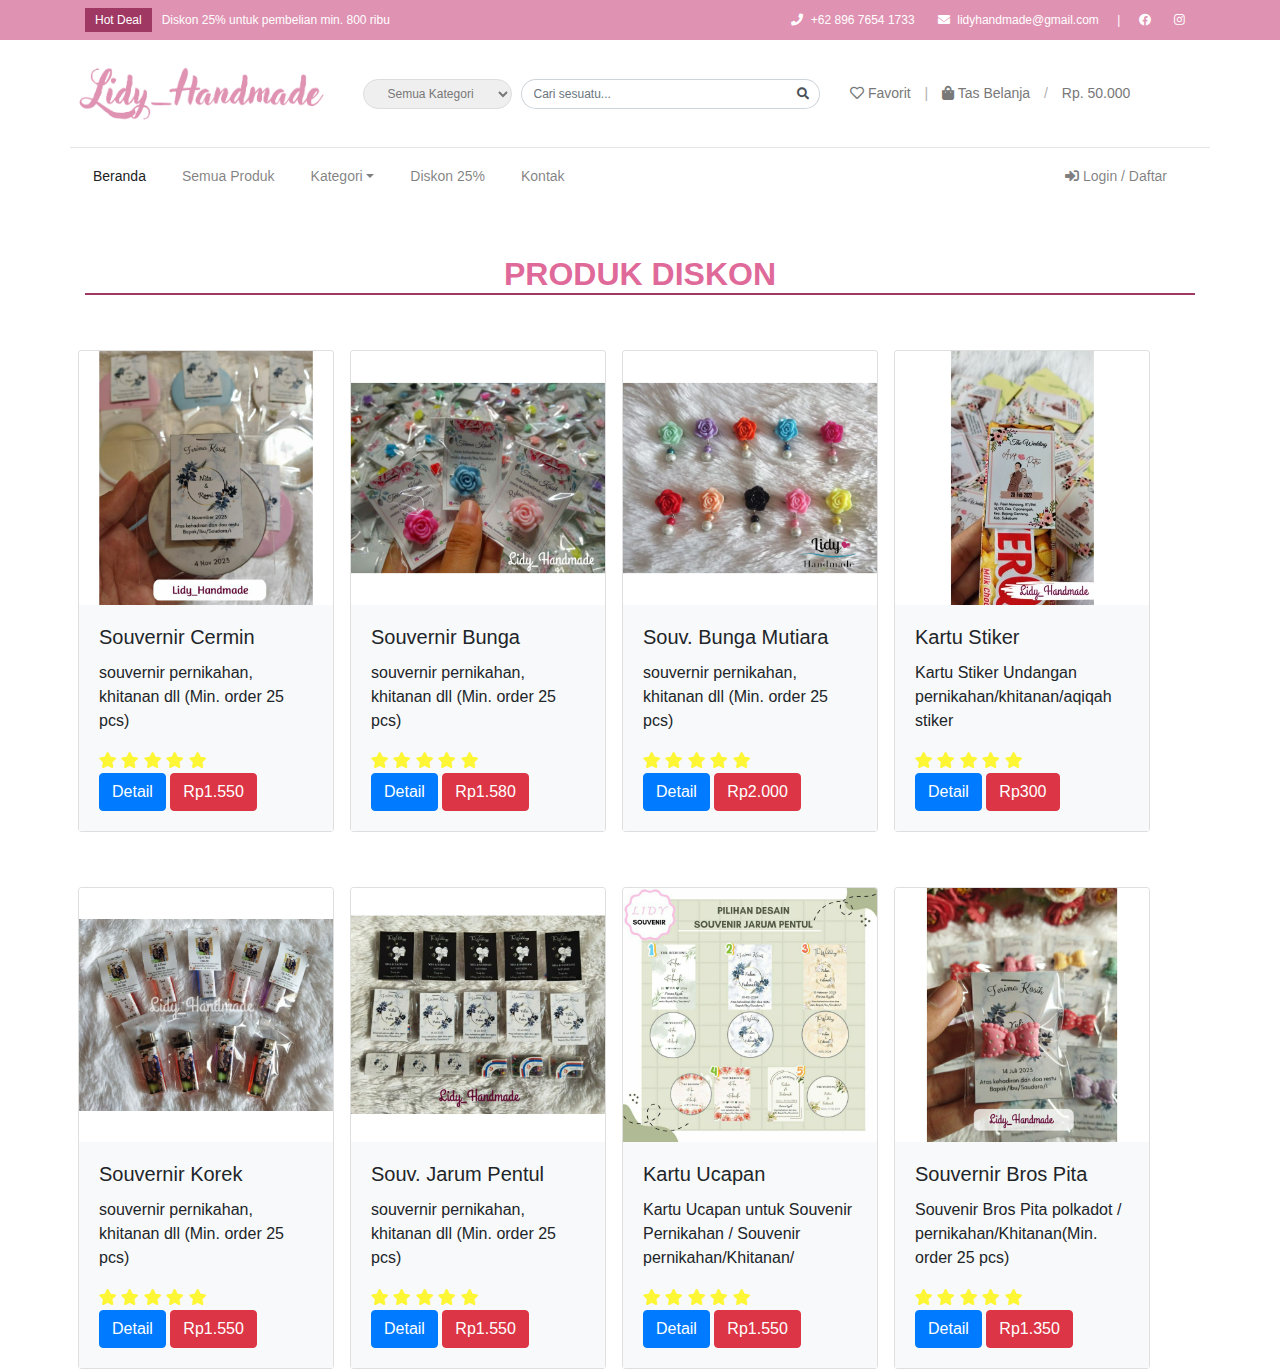
<file: docs/diskon.html>
<!DOCTYPE html>
<html lang="en">
  <head>
    <meta charset="UTF-8" />
    <meta name="viewport" content="width=device-width, initial-scale=1.0" />
    <title>lidy_handmade</title>
    <!-- bootstrap -->
    <link rel="stylesheet" href="assets/css/bootstrap.min.css" />
    <!-- font awesome / iconset-->
    <link rel="stylesheet" href="assets/fontawesome/css/all.min.css" />
    <!-- owl carousel -->
    <link rel="stylesheet" href="assets/css/owl.carousel.min.css" />
    <link rel="stylesheet" href="assets/css/owl.theme.default.min.css" />
    <!--custom CSS-->
    <link rel="stylesheet" href="assets/css/main.css" />
  </head>
  <body>
    <div id="topbar">
      <div class="container">
        <div class="clearfix">
          <div class="float-left">
            <a href="" class="topbar__hot-deal"
              ><span>Hot Deal</span>Diskon 25% untuk pembelian min. 800 ribu</a
            >
          </div>
          <div class="float-right">
            <ul class="list-unstyled topbar__social-link">
              <li>
                <a href="#"
                  ><i class="fas fa-phone mr-1"></i> +62 896 7654 1733</a
                >
              </li>
              <li>
                <a href="#"
                  ><i class="fas fa-envelope mr-1"></i>
                  lidyhandmade@gmail.com</a
                >
              </li>
              <li class="list-separator">|</li>
              <li>
                <a href="#"><i class="fab fa-facebook"></i></a>
                <a href="#"><i class="fab fa-instagram"></i></a>
              </li>
            </ul>
          </div>
        </div>
      </div>
    </div>

    <div id="header">
      <div class="container">
        <div class="row">
          <div class="col-md-3">
            <div id="brand">
              <a href="#"
                ><img class="img-fluid" src="assets/img/logo-lidy.png" alt=""
              /></a>
            </div>
          </div>
          <div class="col-md-5">
            <form method="GET" class="header__form">
              <div class="input-group flex-nowrap header__search-box">
                <div class="input-group-prepend">
                  <select class="header__category">
                    <option value="">Semua Kategori</option>
                    <option value="">Kategori A</option>
                    <option value="">Kategori B</option>
                  </select>
                </div>
                <input
                  type="text"
                  name="s"
                  class="form-control header_search-input"
                  placeholder="Cari sesuatu..."
                  aria-label="search"
                  aria-describedby="addon-wrapping"
                />
                <div class="input-group-append">
                  <span class="input-group-text header__search-btn"
                    ><i class="fas fa-search"></i>
                  </span>
                </div>
              </div>
            </form>
          </div>
          <div class="col-md-4">
            <ul class="list-unstyled header__menu">
              <li>
                <a href="" title="Favorit Saya"
                  ><i class="far fa-heart"></i> Favorit</a
                >
              </li>
              <li class="list-separator">|</li>
              <li>
                <a href="" title="Tas Belanja Saya"
                  ><i class="fas fa-shopping-bag"></i> Tas Belanja</a
                >
              </li>
              <li class="list-separator">/</li>
              <li class="header__cart-price">Rp. 50.000</li>
            </ul>
          </div>
        </div>
      </div>
    </div>

    <div id="navigation">
      <nav class="navbar navbar-expand-lg navbar-light bg-transparent">
        <div class="container">
          <button
            class="navbar-toggler"
            data-target="#mainMenu"
            data-toggle="collapse"
            aria-controls="my-nav"
            aria-expanded="false"
            aria-label="Toggle navigation"
          >
            <span class="fa fa-bars"></span> MENU
          </button>
          <div id="mainMenu" class="collapse navbar-collapse">
            <ul class="navbar-nav mr-auto">
              <li class="nav-item active">
                <a class="nav-link" href="index.html"
                  >Beranda<span class="sr-only">(current)</span></a
                >
              </li>
              <li class="nav-item">
                <a class="nav-link" href="#produk">Semua Produk</a>
              </li>
              <li class="nav-item dropdown">
                <a
                  class="nav-link dropdown-toggle"
                  data-toggle="dropdown"
                  href="#"
                  >Kategori</a
                >
                <div class="dropdown-menu">
                  <a class="dropdown-item" href="#Kategori"
                    >Souvenir & Party Supplies</a
                  >
                  <a class="dropdown-item" href="#">Aksesoris Fashion</a>
                  <a class="dropdown-item" href="#">Perlengkapan Rumah</a>
                  <a class="dropdown-item" href="#">Hobi & Koleksi</a>
                  <a class="dropdown-item" href="#">Buku & Alat Tulis</a>
                  <a class="dropdown-item" href="#">Fashion Bayi & Anak</a>
                </div>
              </li>
              <li class="nav-item">
                <a class="nav-link" href="diskon.html">Diskon 25%</a>
              </li>
              <li class="nav-item">
                <a class="nav-link" href="kontak.html">Kontak</a>
              </li>
            </ul>

            <ul class="navbar-nav ml-auto">
              <li class="nav-item">
                <a class="nav-link" href="login.html"
                  ><i class="fas fa-sign-in-alt mr-1"></i>Login / Daftar</a
                >
              </li>
            </ul>
          </div>
        </div>
      </nav>
    </div>

    <section id="produk">
      <div class="container">
        <h2 class="text-center">PRODUK DISKON</h2>
        <div class="row" style="margin-top: 30px">
          <div class="card mr-2 ml-2" style="width: 16rem">
            <img
              class="card-img-top"
              src="assets/img/kaca.jpeg"
              alt="Card image cap"
            />
            <div class="card-body bg-light">
              <h5 class="card-title">Souvernir Cermin</h5>
              <p class="card-text">
                souvernir pernikahan, khitanan dll (Min. order 25 pcs)
              </p>
              <i class="fas fa-star" style="color: #fdf635"></i>
              <i class="fas fa-star" style="color: #fdf635"></i>
              <i class="fas fa-star" style="color: #fdf635"></i>
              <i class="fas fa-star" style="color: #fdf635"></i>
              <i class="fas fa-star" style="color: #fdf635"></i><br />
              <a href="#" class="btn btn-primary" data-target="#produk1"
                >Detail</a
              >
              <a href="#" class="btn btn-danger">Rp1.550</a>
            </div>
          </div>
          <div class="card mr-2 ml-2" style="width: 16rem">
            <img
              class="card-img-top"
              src="assets/img/bungaa.jpeg"
              alt="Card image cap"
            />
            <div class="card-body bg-light">
              <h5 class="card-title">Souvernir Bunga</h5>
              <p class="card-text">
                souvernir pernikahan, khitanan dll (Min. order 25 pcs)
              </p>
              <i class="fas fa-star" style="color: #fdf635"></i>
              <i class="fas fa-star" style="color: #fdf635"></i>
              <i class="fas fa-star" style="color: #fdf635"></i>
              <i class="fas fa-star" style="color: #fdf635"></i>
              <i class="fas fa-star" style="color: #fdf635"></i><br />
              <a href="#" class="btn btn-primary" data-target="#produk1"
                >Detail</a
              >
              <a href="#" class="btn btn-danger">Rp1.580</a>
            </div>
          </div>
          <div class="card mr-2 ml-2" style="width: 16rem">
            <img
              class="card-img-top"
              src="assets/img/bunga.jpeg"
              alt="Card image cap"
            />
            <div class="card-body bg-light">
              <h5 class="card-title">Souv. Bunga Mutiara</h5>
              <p class="card-text">
                souvernir pernikahan, khitanan dll (Min. order 25 pcs)
              </p>
              <i class="fas fa-star" style="color: #fdf635"></i>
              <i class="fas fa-star" style="color: #fdf635"></i>
              <i class="fas fa-star" style="color: #fdf635"></i>
              <i class="fas fa-star" style="color: #fdf635"></i>
              <i class="fas fa-star" style="color: #fdf635"></i><br />
              <a href="#" class="btn btn-primary" data-target="#produk1"
                >Detail</a
              >
              <a href="#" class="btn btn-danger">Rp2.000</a>
            </div>
          </div>
          <div class="card mr-2 ml-2" style="width: 16rem">
            <img
              class="card-img-top"
              src="assets/img/coklat.jpeg"
              alt="Card image cap"
            />
            <div class="card-body bg-light">
              <h5 class="card-title">Kartu Stiker</h5>
              <p class="card-text">
                Kartu Stiker Undangan pernikahan/khitanan/aqiqah stiker
              </p>
              <i class="fas fa-star" style="color: #fdf635"></i>
              <i class="fas fa-star" style="color: #fdf635"></i>
              <i class="fas fa-star" style="color: #fdf635"></i>
              <i class="fas fa-star" style="color: #fdf635"></i>
              <i class="fas fa-star" style="color: #fdf635"></i><br />
              <a href="#" class="btn btn-primary" data-target="#produk1"
                >Detail</a
              >
              <a href="#" class="btn btn-danger">Rp300</a>
            </div>
          </div>
        </div>

        <div class="row" style="margin-top: 30px">
          <div class="card mr-2 ml-2" style="width: 16rem">
            <img
              class="card-img-top"
              src="assets/img/korek1.jpeg"
              alt="Card image cap"
            />
            <div class="card-body bg-light">
              <h5 class="card-title">Souvernir Korek</h5>
              <p class="card-text">
                souvernir pernikahan, khitanan dll (Min. order 25 pcs)
              </p>
              <i class="fas fa-star" style="color: #fdf635"></i>
              <i class="fas fa-star" style="color: #fdf635"></i>
              <i class="fas fa-star" style="color: #fdf635"></i>
              <i class="fas fa-star" style="color: #fdf635"></i>
              <i class="fas fa-star" style="color: #fdf635"></i><br />
              <a href="#" class="btn btn-primary" data-target="#produk1"
                >Detail</a
              >
              <a href="#" class="btn btn-danger">Rp1.550</a>
            </div>
          </div>
          <div class="card mr-2 ml-2" style="width: 16rem">
            <img
              class="card-img-top"
              src="assets/img/korek2.jpeg"
              alt="Card image cap"
            />
            <div class="card-body bg-light">
              <h5 class="card-title">Souv. Jarum Pentul</h5>
              <p class="card-text">
                souvernir pernikahan, khitanan dll (Min. order 25 pcs)
              </p>
              <i class="fas fa-star" style="color: #fdf635"></i>
              <i class="fas fa-star" style="color: #fdf635"></i>
              <i class="fas fa-star" style="color: #fdf635"></i>
              <i class="fas fa-star" style="color: #fdf635"></i>
              <i class="fas fa-star" style="color: #fdf635"></i><br />
              <a href="#" class="btn btn-primary" data-target="#produk1"
                >Detail</a
              >
              <a href="#" class="btn btn-danger">Rp1.550</a>
            </div>
          </div>
          <div class="card mr-2 ml-2" style="width: 16rem">
            <img
              class="card-img-top"
              src="assets/img/ftokca.jpeg"
              alt="Card image cap"
            />
            <div class="card-body bg-light">
              <h5 class="card-title">Kartu Ucapan</h5>
              <p class="card-text">
                Kartu Ucapan untuk Souvenir Pernikahan / Souvenir
                pernikahan/Khitanan/
              </p>
              <i class="fas fa-star" style="color: #fdf635"></i>
              <i class="fas fa-star" style="color: #fdf635"></i>
              <i class="fas fa-star" style="color: #fdf635"></i>
              <i class="fas fa-star" style="color: #fdf635"></i>
              <i class="fas fa-star" style="color: #fdf635"></i><br />
              <a href="#" class="btn btn-primary" data-target="#produk1"
                >Detail</a
              >
              <a href="#" class="btn btn-danger">Rp1.550</a>
            </div>
          </div>
          <div class="card mr-2 ml-2" style="width: 16rem">
            <img
              class="card-img-top"
              src="assets/img/pita.jpeg"
              alt="Card image cap"
            />
            <div class="card-body bg-light">
              <h5 class="card-title">Souvernir Bros Pita</h5>
              <p class="card-text">
                Souvenir Bros Pita polkadot / pernikahan/Khitanan(Min. order 25
                pcs)
              </p>
              <i class="fas fa-star" style="color: #fdf635"></i>
              <i class="fas fa-star" style="color: #fdf635"></i>
              <i class="fas fa-star" style="color: #fdf635"></i>
              <i class="fas fa-star" style="color: #fdf635"></i>
              <i class="fas fa-star" style="color: #fdf635"></i><br />
              <a href="#" class="btn btn-primary" data-target="#produk1"
                >Detail</a
              >
              <a href="#" class="btn btn-danger">Rp1.350</a>
            </div>
          </div>
        </div>
      </div>
    </section>
  </body>
</html>
</file>
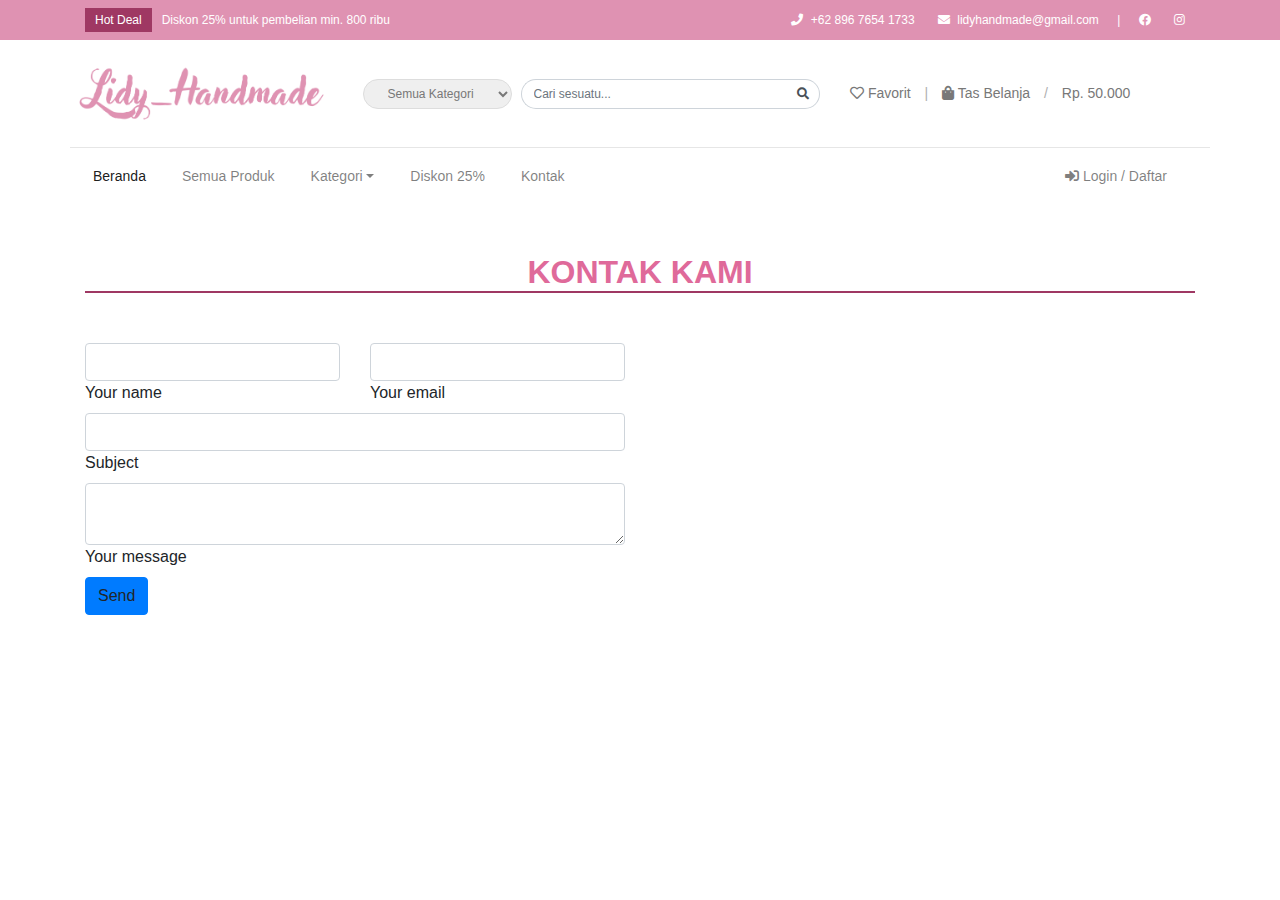
<file: docs/kontak.html>
<!DOCTYPE html>
<html lang="en">
  <head>
    <meta charset="UTF-8" />
    <meta name="viewport" content="width=device-width, initial-scale=1.0" />
    <title>lidy_handmade</title>
    <!-- bootstrap -->
    <link rel="stylesheet" href="assets/css/bootstrap.min.css" />
    <!-- font awesome / iconset-->
    <link rel="stylesheet" href="assets/fontawesome/css/all.min.css" />
    <!-- owl carousel -->
    <link rel="stylesheet" href="assets/css/owl.carousel.min.css" />
    <link rel="stylesheet" href="assets/css/owl.theme.default.min.css" />
    <!--custom CSS-->
    <link rel="stylesheet" href="assets/css/main.css" />
  </head>

  <body>
    <div id="topbar">
      <div class="container">
        <div class="clearfix">
          <div class="float-left">
            <a href="" class="topbar__hot-deal"
              ><span>Hot Deal</span>Diskon 25% untuk pembelian min. 800 ribu</a
            >
          </div>
          <div class="float-right">
            <ul class="list-unstyled topbar__social-link">
              <li>
                <a href="#"
                  ><i class="fas fa-phone mr-1"></i> +62 896 7654 1733</a
                >
              </li>
              <li>
                <a href="#"
                  ><i class="fas fa-envelope mr-1"></i>
                  lidyhandmade@gmail.com</a
                >
              </li>
              <li class="list-separator">|</li>
              <li>
                <a href="#"><i class="fab fa-facebook"></i></a>
                <a href="#"><i class="fab fa-instagram"></i></a>
              </li>
            </ul>
          </div>
        </div>
      </div>
    </div>

    <div id="header">
      <div class="container">
        <div class="row">
          <div class="col-md-3">
            <div id="brand">
              <a href="#"
                ><img class="img-fluid" src="assets/img/logo-lidy.png" alt=""
              /></a>
            </div>
          </div>
          <div class="col-md-5">
            <form method="GET" class="header__form">
              <div class="input-group flex-nowrap header__search-box">
                <div class="input-group-prepend">
                  <select class="header__category">
                    <option value="">Semua Kategori</option>
                    <option value="">Kategori A</option>
                    <option value="">Kategori B</option>
                  </select>
                </div>
                <input
                  type="text"
                  name="s"
                  class="form-control header_search-input"
                  placeholder="Cari sesuatu..."
                  aria-label="search"
                  aria-describedby="addon-wrapping"
                />
                <div class="input-group-append">
                  <span class="input-group-text header__search-btn"
                    ><i class="fas fa-search"></i>
                  </span>
                </div>
              </div>
            </form>
          </div>
          <div class="col-md-4">
            <ul class="list-unstyled header__menu">
              <li>
                <a href="" title="Favorit Saya"
                  ><i class="far fa-heart"></i> Favorit</a
                >
              </li>
              <li class="list-separator">|</li>
              <li>
                <a href="" title="Tas Belanja Saya"
                  ><i class="fas fa-shopping-bag"></i> Tas Belanja</a
                >
              </li>
              <li class="list-separator">/</li>
              <li class="header__cart-price">Rp. 50.000</li>
            </ul>
          </div>
        </div>
      </div>
    </div>

    <div id="navigation">
      <nav class="navbar navbar-expand-lg navbar-light bg-transparent">
        <div class="container">
          <button
            class="navbar-toggler"
            data-target="#mainMenu"
            data-toggle="collapse"
            aria-controls="my-nav"
            aria-expanded="false"
            aria-label="Toggle navigation"
          >
            <span class="fa fa-bars"></span> MENU
          </button>
          <div id="mainMenu" class="collapse navbar-collapse">
            <ul class="navbar-nav mr-auto">
              <li class="nav-item active">
                <a class="nav-link" href="index.html"
                  >Beranda<span class="sr-only">(current)</span></a
                >
              </li>
              <li class="nav-item">
                <a class="nav-link" href="#">Semua Produk</a>
              </li>
              <li class="nav-item dropdown">
                <a
                  class="nav-link dropdown-toggle"
                  data-toggle="dropdown"
                  href="#"
                  >Kategori</a
                >
                <div class="dropdown-menu">
                  <a class="dropdown-item" href="#"
                    >Souvenir & Party Supplies</a
                  >
                  <a class="dropdown-item" href="#">Aksesoris Fashion</a>
                  <a class="dropdown-item" href="#">Perlengkapan Rumah</a>
                  <a class="dropdown-item" href="#">Hobi & Koleksi</a>
                  <a class="dropdown-item" href="#">Buku & Alat Tulis</a>
                  <a class="dropdown-item" href="#">Fashion Bayi & Anak</a>
                </div>
              </li>
              <li class="nav-item">
                <a class="nav-link" href="diskon.html">Diskon 25%</a>
              </li>
              <li class="nav-item">
                <a class="nav-link" href="#">Kontak</a>
              </li>
            </ul>

            <ul class="navbar-nav ml-auto">
              <li class="nav-item">
                <a class="nav-link" href="login.html"
                  ><i class="fas fa-sign-in-alt mr-1"></i>Login / Daftar</a
                >
              </li>
            </ul>
          </div>
        </div>
      </nav>
    </div>

    <!--Contact Us-->
    <main class="contact mt-5">
      <div class="container">
        <div class="Kontak">
          <h2>KONTAK KAMI</h2>
        </div>
        <!--Section: Contact v.2-->
        <section class="mb-4">
          <div class="row mt-5">
            <!--Grid column-->
            <div class="col-md-6 mb-md-0 mb-5">
              <form
                id="contact-form"
                name="contact-form"
                action="mail.php"
                method="POST"
              >
                <!--Grid row-->
                <div class="row">
                  <!--Grid column-->
                  <div class="col-md-6">
                    <div class="md-form mb-0">
                      <input
                        type="text"
                        id="name"
                        name="name"
                        class="form-control"
                      />
                      <label for="name" class="">Your name</label>
                    </div>
                  </div>
                  <!--Grid column-->

                  <!--Grid column-->
                  <div class="col-md-6">
                    <div class="md-form mb-0">
                      <input
                        type="text"
                        id="email"
                        name="email"
                        class="form-control"
                      />
                      <label for="email" class="">Your email</label>
                    </div>
                  </div>
                  <!--Grid column-->
                </div>
                <!--Grid row-->

                <!--Grid row-->
                <div class="row">
                  <div class="col-md-12">
                    <div class="md-form mb-0">
                      <input
                        type="text"
                        id="subject"
                        name="subject"
                        class="form-control"
                      />
                      <label for="subject" class="">Subject</label>
                    </div>
                  </div>
                </div>
                <!--Grid row-->

                <!--Grid row-->
                <div class="row">
                  <!--Grid column-->
                  <div class="col-md-12">
                    <div class="md-form">
                      <textarea
                        type="text"
                        id="message"
                        name="message"
                        rows="2"
                        class="form-control md-textarea"
                      ></textarea>
                      <label for="message">Your message</label>
                    </div>
                  </div>
                </div>
                <!--Grid row-->
              </form>

              <div class="text-center text-md-left">
                <a
                  class="btn btn-primary"
                  onclick="document.getElementById('contact-form').submit();"
                  >Send</a
                >
              </div>
              <div class="status"></div>
            </div>
            <!--Grid column-->
            <div class="col-md-6">
              <iframe
                src="https://www.google.com/maps/embed?pb=!1m18!1m12!1m3!1d3965.186513985861!2d106.02075667329682!3d-6.369903993620275!2m3!1f0!2f0!3f0!3m2!1i1024!2i768!4f13.1!3m3!1m2!1s0x2e423ba96800a8f3%3A0xd9126e76b28b9aaf!2sPondok%20Pesantren%20Alhidayah%20Cisantri%20Abuya%20Bustomi!5e0!3m2!1sid!2sid!4v1701046451710!5m2!1sid!2sid"
                width="600"
                height="250"
                style="border: 0"
                allowfullscreen=""
                loading="lazy"
                referrerpolicy="no-referrer-when-downgrade"
              ></iframe>
            </div>
          </div>
        </section>
        <!--Section: Contact v.2-->
      </div>
    </main>
  </body>
</html>
</file>
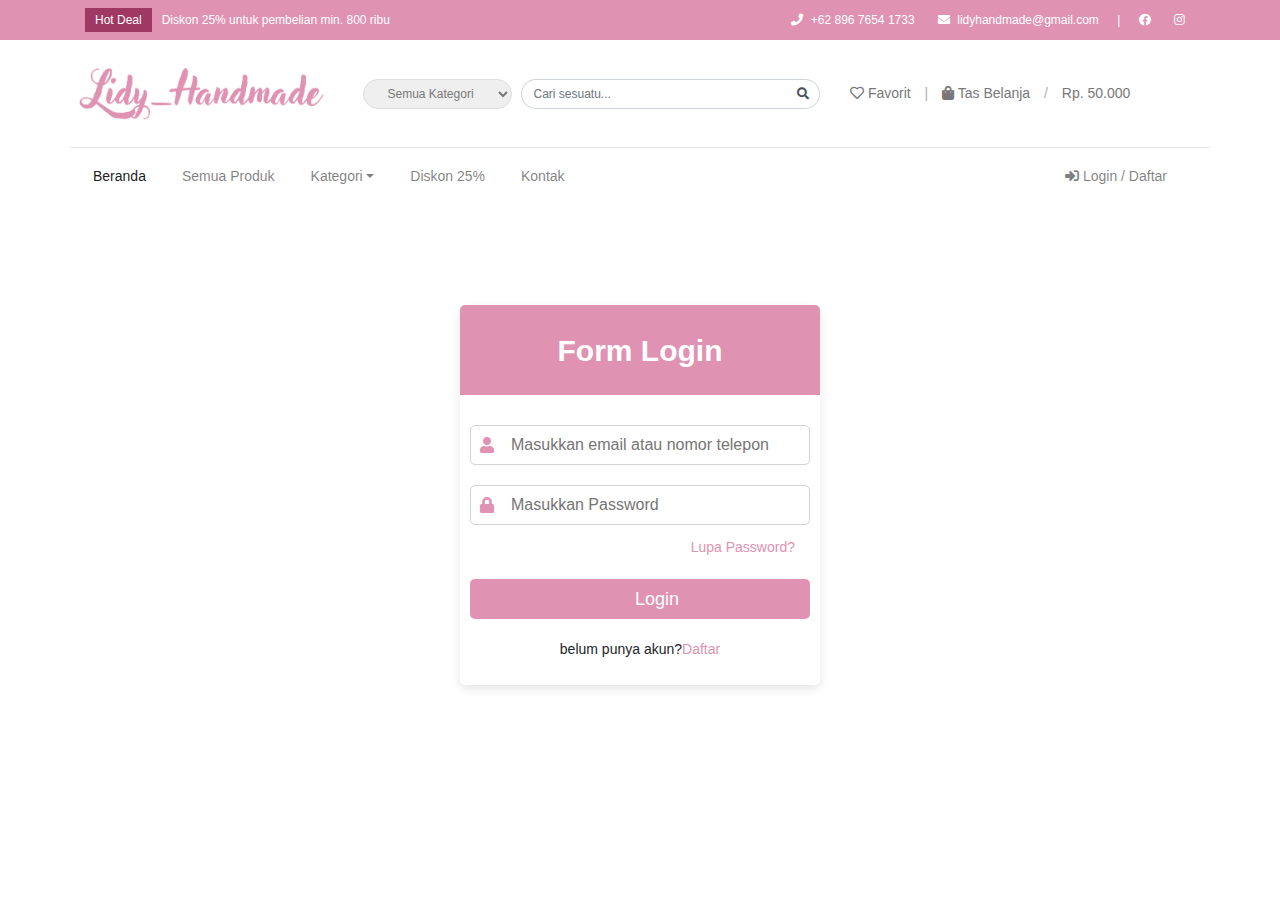
<file: docs/login.html>
<!DOCTYPE html>
<html lang="en">
  <head>
    <meta charset="UTF-8" />
    <meta name="viewport" content="width=device-width, initial-scale=1.0" />
    <title>lidy_handmade</title>
    <!-- bootstrap -->
    <link rel="stylesheet" href="assets/css/bootstrap.min.css" />
    <!-- font awesome / iconset-->
    <link rel="stylesheet" href="assets/fontawesome/css/all.min.css" />
    <!-- owl carousel -->
    <link rel="stylesheet" href="assets/css/owl.carousel.min.css" />
    <link rel="stylesheet" href="assets/css/owl.theme.default.min.css" />
    <!--custom CSS-->
    <link rel="stylesheet" href="assets/css/main.css" />
  </head>
  <body>
    <div id="topbar">
      <div class="container">
        <div class="clearfix">
          <div class="float-left">
            <a href="" class="topbar__hot-deal"
              ><span>Hot Deal</span>Diskon 25% untuk pembelian min. 800 ribu</a
            >
          </div>
          <div class="float-right">
            <ul class="list-unstyled topbar__social-link">
              <li>
                <a href="#"
                  ><i class="fas fa-phone mr-1"></i> +62 896 7654 1733</a
                >
              </li>
              <li>
                <a href="#"
                  ><i class="fas fa-envelope mr-1"></i>
                  lidyhandmade@gmail.com</a
                >
              </li>
              <li class="list-separator">|</li>
              <li>
                <a href="#"><i class="fab fa-facebook"></i></a>
                <a href="#"><i class="fab fa-instagram"></i></a>
              </li>
            </ul>
          </div>
        </div>
      </div>
    </div>

    <div id="header">
      <div class="container">
        <div class="row">
          <div class="col-md-3">
            <div id="brand">
              <a href="#"
                ><img class="img-fluid" src="assets/img/logo-lidy.png" alt=""
              /></a>
            </div>
          </div>
          <div class="col-md-5">
            <form method="GET" class="header__form">
              <div class="input-group flex-nowrap header__search-box">
                <div class="input-group-prepend">
                  <select class="header__category">
                    <option value="">Semua Kategori</option>
                    <option value="">Kategori A</option>
                    <option value="">Kategori B</option>
                  </select>
                </div>
                <input
                  type="text"
                  name="s"
                  class="form-control header_search-input"
                  placeholder="Cari sesuatu..."
                  aria-label="search"
                  aria-describedby="addon-wrapping"
                />
                <div class="input-group-append">
                  <span class="input-group-text header__search-btn"
                    ><i class="fas fa-search"></i>
                  </span>
                </div>
              </div>
            </form>
          </div>
          <div class="col-md-4">
            <ul class="list-unstyled header__menu">
              <li>
                <a href="" title="Favorit Saya"
                  ><i class="far fa-heart"></i> Favorit</a
                >
              </li>
              <li class="list-separator">|</li>
              <li>
                <a href="" title="Tas Belanja Saya"
                  ><i class="fas fa-shopping-bag"></i> Tas Belanja</a
                >
              </li>
              <li class="list-separator">/</li>
              <li class="header__cart-price">Rp. 50.000</li>
            </ul>
          </div>
        </div>
      </div>
    </div>

    <div id="navigation">
      <nav class="navbar navbar-expand-lg navbar-light bg-transparent">
        <div class="container">
          <button
            class="navbar-toggler"
            data-target="#mainMenu"
            data-toggle="collapse"
            aria-controls="my-nav"
            aria-expanded="false"
            aria-label="Toggle navigation"
          >
            <span class="fa fa-bars"></span> MENU
          </button>
          <div id="mainMenu" class="collapse navbar-collapse">
            <ul class="navbar-nav mr-auto">
              <li class="nav-item active">
                <a class="nav-link" href="index.html"
                  >Beranda<span class="sr-only">(current)</span></a
                >
              </li>
              <li class="nav-item">
                <a class="nav-link" href="#produk">Semua Produk</a>
              </li>
              <li class="nav-item dropdown">
                <a
                  class="nav-link dropdown-toggle"
                  data-toggle="dropdown"
                  href="#"
                  >Kategori</a
                >
                <div class="dropdown-menu">
                  <a class="dropdown-item" href="#Kategori"
                    >Souvenir & Party Supplies</a
                  >
                  <a class="dropdown-item" href="#">Aksesoris Fashion</a>
                  <a class="dropdown-item" href="#">Perlengkapan Rumah</a>
                  <a class="dropdown-item" href="#">Hobi & Koleksi</a>
                  <a class="dropdown-item" href="#">Buku & Alat Tulis</a>
                  <a class="dropdown-item" href="#">Fashion Bayi & Anak</a>
                </div>
              </li>
              <li class="nav-item">
                <a class="nav-link" href="diskon.html">Diskon 25%</a>
              </li>
              <li class="nav-item">
                <a class="nav-link" href="kontak.html">Kontak</a>
              </li>
            </ul>

            <ul class="navbar-nav ml-auto">
              <li class="nav-item">
                <a class="nav-link" href="#"
                  ><i class="fas fa-sign-in-alt mr-1"></i>Login / Daftar</a
                >
              </li>
            </ul>
          </div>
        </div>
      </nav>
    </div>
    <div class="Container">
      <div class="wrapper">
        <div class="title"><span>Form Login</span></div>
        <form action="#">
          <div class="row">
            <i class="fa fa-user"></i>
            <input
              type="text"
              placeholder="Masukkan email atau nomor telepon"
              required
            />
          </div>
          <div class="row">
            <i class="fa fa-lock"></i>
            <input type="password" placeholder="Masukkan Password" required />
          </div>
          <div class="pass"><a href="#">Lupa Password?</a></div>
          <div class="row button">
            <input type="submit" value="Login" />
          </div>
          <div class="signup-link">belum punya akun?<a href="#">Daftar</a></div>
        </form>
      </div>
    </div>
  </body>
</html>
</file>
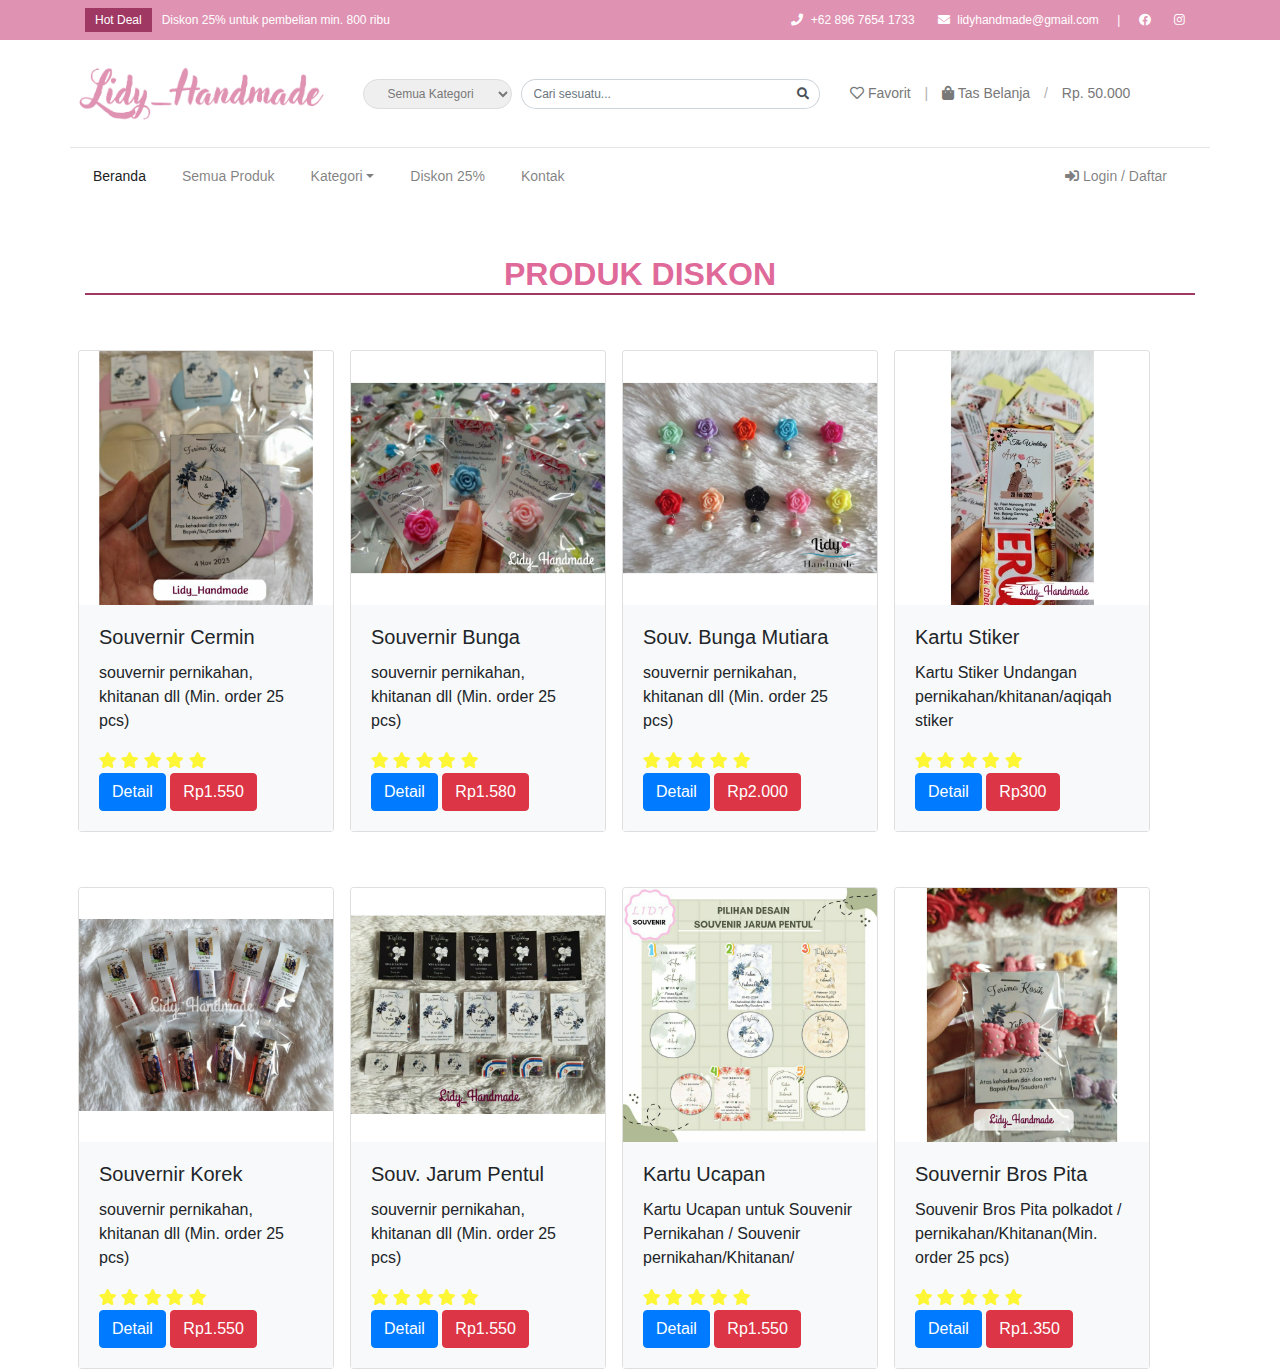
<file: UAS PENGENALAN PEMEROGRAMAN/diskon.html>
<!DOCTYPE html>
<html lang="en">
  <head>
    <meta charset="UTF-8" />
    <meta name="viewport" content="width=device-width, initial-scale=1.0" />
    <title>lidy_handmade</title>
    <!-- bootstrap -->
    <link rel="stylesheet" href="assets/css/bootstrap.min.css" />
    <!-- font awesome / iconset-->
    <link rel="stylesheet" href="assets/fontawesome/css/all.min.css" />
    <!-- owl carousel -->
    <link rel="stylesheet" href="assets/css/owl.carousel.min.css" />
    <link rel="stylesheet" href="assets/css/owl.theme.default.min.css" />
    <!--custom CSS-->
    <link rel="stylesheet" href="assets/css/main.css" />
  </head>
  <body>
    <div id="topbar">
      <div class="container">
        <div class="clearfix">
          <div class="float-left">
            <a href="" class="topbar__hot-deal"
              ><span>Hot Deal</span>Diskon 25% untuk pembelian min. 800 ribu</a
            >
          </div>
          <div class="float-right">
            <ul class="list-unstyled topbar__social-link">
              <li>
                <a href=""
                  ><i class="fas fa-phone mr-1"></i> +62 896 7654 1733</a
                >
              </li>
              <li>
                <a href=""
                  ><i class="fas fa-envelope mr-1"></i>
                  lidyhandmade@gmail.com</a
                >
              </li>
              <li class="list-separator">|</li>
              <li>
                <a href=""><i class="fab fa-facebook"></i></a>
                <a href=""><i class="fab fa-instagram"></i></a>
              </li>
            </ul>
          </div>
        </div>
      </div>
    </div>

    <div id="header">
      <div class="container">
        <div class="row">
          <div class="col-md-3">
            <div id="brand">
              <a href="#"
                ><img class="img-fluid" src="assets/img/logo-lidy.png" alt=""
              /></a>
            </div>
          </div>
          <div class="col-md-5">
            <form method="GET" class="header__form">
              <div class="input-group flex-nowrap header__search-box">
                <div class="input-group-prepend">
                  <select class="header__category">
                    <option value="">Semua Kategori</option>
                    <option value="">Kategori A</option>
                    <option value="">Kategori B</option>
                  </select>
                </div>
                <input
                  type="text"
                  name="s"
                  class="form-control header_search-input"
                  placeholder="Cari sesuatu..."
                  aria-label="search"
                  aria-describedby="addon-wrapping"
                />
                <div class="input-group-append">
                  <span class="input-group-text header__search-btn"
                    ><i class="fas fa-search"></i>
                  </span>
                </div>
              </div>
            </form>
          </div>
          <div class="col-md-4">
            <ul class="list-unstyled header__menu">
              <li>
                <a href="" title="Favorit Saya"
                  ><i class="far fa-heart"></i> Favorit</a
                >
              </li>
              <li class="list-separator">|</li>
              <li>
                <a href="" title="Tas Belanja Saya"
                  ><i class="fas fa-shopping-bag"></i> Tas Belanja</a
                >
              </li>
              <li class="list-separator">/</li>
              <li class="header__cart-price">Rp. 50.000</li>
            </ul>
          </div>
        </div>
      </div>
    </div>

    <div id="navigation">
      <nav class="navbar navbar-expand-lg navbar-light bg-transparent">
        <div class="container">
          <button
            class="navbar-toggler"
            data-target="#mainMenu"
            data-toggle="collapse"
            aria-controls="my-nav"
            aria-expanded="false"
            aria-label="Toggle navigation"
          >
            <span class="fa fa-bars"></span> MENU
          </button>
          <div id="mainMenu" class="collapse navbar-collapse">
            <ul class="navbar-nav mr-auto">
              <li class="nav-item active">
                <a class="nav-link" href="index.html"
                  >Beranda<span class="sr-only">(current)</span></a
                >
              </li>
              <li class="nav-item">
                <a class="nav-link" href="#produk">Semua Produk</a>
              </li>
              <li class="nav-item dropdown">
                <a
                  class="nav-link dropdown-toggle"
                  data-toggle="dropdown"
                  href="#"
                  >Kategori</a
                >
                <div class="dropdown-menu">
                  <a class="dropdown-item" href="#Kategori"
                    >Souvenir & Party Supplies</a
                  >
                  <a class="dropdown-item" href="#">Aksesoris Fashion</a>
                  <a class="dropdown-item" href="#">Perlengkapan Rumah</a>
                  <a class="dropdown-item" href="#">Hobi & Koleksi</a>
                  <a class="dropdown-item" href="#">Buku & Alat Tulis</a>
                  <a class="dropdown-item" href="#">Fashion Bayi & Anak</a>
                </div>
              </li>
              <li class="nav-item">
                <a class="nav-link" href="diskon.html">Diskon 25%</a>
              </li>
              <li class="nav-item">
                <a class="nav-link" href="kontak.html">Kontak</a>
              </li>
            </ul>

            <ul class="navbar-nav ml-auto">
              <li class="nav-item">
                <a class="nav-link" href="login.html"
                  ><i class="fas fa-sign-in-alt mr-1"></i>Login / Daftar</a
                >
              </li>
            </ul>
          </div>
        </div>
      </nav>
    </div>

    <section id="produk">
      <div class="container">
        <h2 class="text-center">PRODUK DISKON</h2>
        <div class="row" style="margin-top: 30px">
          <div class="card mr-2 ml-2" style="width: 16rem">
            <img
              class="card-img-top"
              src="assets/img/kaca.jpeg"
              alt="Card image cap"
            />
            <div class="card-body bg-light">
              <h5 class="card-title">Souvernir Cermin</h5>
              <p class="card-text">
                souvernir pernikahan, khitanan dll (Min. order 25 pcs)
              </p>
              <i class="fas fa-star" style="color: #fdf635"></i>
              <i class="fas fa-star" style="color: #fdf635"></i>
              <i class="fas fa-star" style="color: #fdf635"></i>
              <i class="fas fa-star" style="color: #fdf635"></i>
              <i class="fas fa-star" style="color: #fdf635"></i><br />
              <a href="#" class="btn btn-primary" data-target="#produk1"
                >Detail</a
              >
              <a href="#" class="btn btn-danger">Rp1.550</a>
            </div>
          </div>
          <div class="card mr-2 ml-2" style="width: 16rem">
            <img
              class="card-img-top"
              src="assets/img/bungaa.jpeg"
              alt="Card image cap"
            />
            <div class="card-body bg-light">
              <h5 class="card-title">Souvernir Bunga</h5>
              <p class="card-text">
                souvernir pernikahan, khitanan dll (Min. order 25 pcs)
              </p>
              <i class="fas fa-star" style="color: #fdf635"></i>
              <i class="fas fa-star" style="color: #fdf635"></i>
              <i class="fas fa-star" style="color: #fdf635"></i>
              <i class="fas fa-star" style="color: #fdf635"></i>
              <i class="fas fa-star" style="color: #fdf635"></i><br />
              <a href="#" class="btn btn-primary" data-target="#produk1"
                >Detail</a
              >
              <a href="#" class="btn btn-danger">Rp1.580</a>
            </div>
          </div>
          <div class="card mr-2 ml-2" style="width: 16rem">
            <img
              class="card-img-top"
              src="assets/img/bunga.jpeg"
              alt="Card image cap"
            />
            <div class="card-body bg-light">
              <h5 class="card-title">Souv. Bunga Mutiara</h5>
              <p class="card-text">
                souvernir pernikahan, khitanan dll (Min. order 25 pcs)
              </p>
              <i class="fas fa-star" style="color: #fdf635"></i>
              <i class="fas fa-star" style="color: #fdf635"></i>
              <i class="fas fa-star" style="color: #fdf635"></i>
              <i class="fas fa-star" style="color: #fdf635"></i>
              <i class="fas fa-star" style="color: #fdf635"></i><br />
              <a href="#" class="btn btn-primary" data-target="#produk1"
                >Detail</a
              >
              <a href="#" class="btn btn-danger">Rp2.000</a>
            </div>
          </div>
          <div class="card mr-2 ml-2" style="width: 16rem">
            <img
              class="card-img-top"
              src="assets/img/coklat.jpeg"
              alt="Card image cap"
            />
            <div class="card-body bg-light">
              <h5 class="card-title">Kartu Stiker</h5>
              <p class="card-text">
                Kartu Stiker Undangan pernikahan/khitanan/aqiqah stiker
              </p>
              <i class="fas fa-star" style="color: #fdf635"></i>
              <i class="fas fa-star" style="color: #fdf635"></i>
              <i class="fas fa-star" style="color: #fdf635"></i>
              <i class="fas fa-star" style="color: #fdf635"></i>
              <i class="fas fa-star" style="color: #fdf635"></i><br />
              <a href="#" class="btn btn-primary" data-target="#produk1"
                >Detail</a
              >
              <a href="#" class="btn btn-danger">Rp300</a>
            </div>
          </div>
        </div>

        <div class="row" style="margin-top: 30px">
          <div class="card mr-2 ml-2" style="width: 16rem">
            <img
              class="card-img-top"
              src="assets/img/korek1.jpeg"
              alt="Card image cap"
            />
            <div class="card-body bg-light">
              <h5 class="card-title">Souvernir Korek</h5>
              <p class="card-text">
                souvernir pernikahan, khitanan dll (Min. order 25 pcs)
              </p>
              <i class="fas fa-star" style="color: #fdf635"></i>
              <i class="fas fa-star" style="color: #fdf635"></i>
              <i class="fas fa-star" style="color: #fdf635"></i>
              <i class="fas fa-star" style="color: #fdf635"></i>
              <i class="fas fa-star" style="color: #fdf635"></i><br />
              <a href="#" class="btn btn-primary" data-target="#produk1"
                >Detail</a
              >
              <a href="#" class="btn btn-danger">Rp1.550</a>
            </div>
          </div>
          <div class="card mr-2 ml-2" style="width: 16rem">
            <img
              class="card-img-top"
              src="assets/img/korek2.jpeg"
              alt="Card image cap"
            />
            <div class="card-body bg-light">
              <h5 class="card-title">Souv. Jarum Pentul</h5>
              <p class="card-text">
                souvernir pernikahan, khitanan dll (Min. order 25 pcs)
              </p>
              <i class="fas fa-star" style="color: #fdf635"></i>
              <i class="fas fa-star" style="color: #fdf635"></i>
              <i class="fas fa-star" style="color: #fdf635"></i>
              <i class="fas fa-star" style="color: #fdf635"></i>
              <i class="fas fa-star" style="color: #fdf635"></i><br />
              <a href="#" class="btn btn-primary" data-target="#produk1"
                >Detail</a
              >
              <a href="#" class="btn btn-danger">Rp1.550</a>
            </div>
          </div>
          <div class="card mr-2 ml-2" style="width: 16rem">
            <img
              class="card-img-top"
              src="assets/img/ftokca.jpeg"
              alt="Card image cap"
            />
            <div class="card-body bg-light">
              <h5 class="card-title">Kartu Ucapan</h5>
              <p class="card-text">
                Kartu Ucapan untuk Souvenir Pernikahan / Souvenir
                pernikahan/Khitanan/
              </p>
              <i class="fas fa-star" style="color: #fdf635"></i>
              <i class="fas fa-star" style="color: #fdf635"></i>
              <i class="fas fa-star" style="color: #fdf635"></i>
              <i class="fas fa-star" style="color: #fdf635"></i>
              <i class="fas fa-star" style="color: #fdf635"></i><br />
              <a href="#" class="btn btn-primary" data-target="#produk1"
                >Detail</a
              >
              <a href="#" class="btn btn-danger">Rp1.550</a>
            </div>
          </div>
          <div class="card mr-2 ml-2" style="width: 16rem">
            <img
              class="card-img-top"
              src="assets/img/pita.jpeg"
              alt="Card image cap"
            />
            <div class="card-body bg-light">
              <h5 class="card-title">Souvernir Bros Pita</h5>
              <p class="card-text">
                Souvenir Bros Pita polkadot / pernikahan/Khitanan(Min. order 25
                pcs)
              </p>
              <i class="fas fa-star" style="color: #fdf635"></i>
              <i class="fas fa-star" style="color: #fdf635"></i>
              <i class="fas fa-star" style="color: #fdf635"></i>
              <i class="fas fa-star" style="color: #fdf635"></i>
              <i class="fas fa-star" style="color: #fdf635"></i><br />
              <a href="#" class="btn btn-primary" data-target="#produk1"
                >Detail</a
              >
              <a href="#" class="btn btn-danger">Rp1.350</a>
            </div>
          </div>
        </div>
      </div>
    </section>
  </body>
</html>
</file>
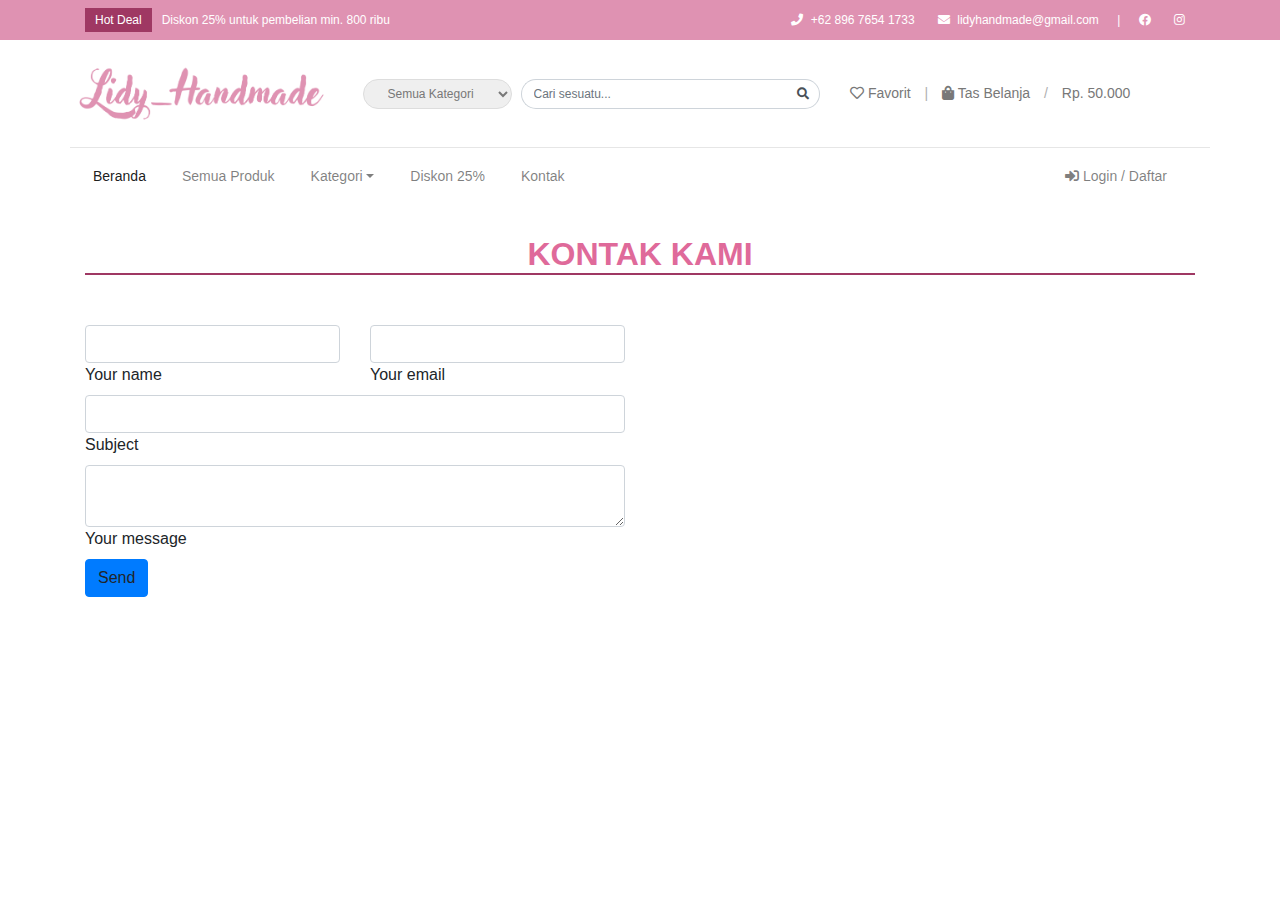
<file: UAS PENGENALAN PEMEROGRAMAN/kontak.html>
<!DOCTYPE html>
<html lang="en">
  <head>
    <meta charset="UTF-8" />
    <meta name="viewport" content="width=device-width, initial-scale=1.0" />
    <title>lidy_handmade</title>
    <!-- bootstrap -->
    <link rel="stylesheet" href="assets/css/bootstrap.min.css" />
    <!-- font awesome / iconset-->
    <link rel="stylesheet" href="assets/fontawesome/css/all.min.css" />
    <!-- owl carousel -->
    <link rel="stylesheet" href="assets/css/owl.carousel.min.css" />
    <link rel="stylesheet" href="assets/css/owl.theme.default.min.css" />
    <!--custom CSS-->
    <link rel="stylesheet" href="assets/css/main.css" />
  </head>

  <body>
    <div id="topbar">
      <div class="container">
        <div class="clearfix">
          <div class="float-left">
            <a href="" class="topbar__hot-deal"
              ><span>Hot Deal</span>Diskon 25% untuk pembelian min. 800 ribu</a
            >
          </div>
          <div class="float-right">
            <ul class="list-unstyled topbar__social-link">
              <li>
                <a href=""
                  ><i class="fas fa-phone mr-1"></i> +62 896 7654 1733</a
                >
              </li>
              <li>
                <a href=""
                  ><i class="fas fa-envelope mr-1"></i>
                  lidyhandmade@gmail.com</a
                >
              </li>
              <li class="list-separator">|</li>
              <li>
                <a href=""><i class="fab fa-facebook"></i></a>
                <a href=""><i class="fab fa-instagram"></i></a>
              </li>
            </ul>
          </div>
        </div>
      </div>
    </div>

    <div id="header">
      <div class="container">
        <div class="row">
          <div class="col-md-3">
            <div id="brand">
              <a href="#"
                ><img class="img-fluid" src="assets/img/logo-lidy.png" alt=""
              /></a>
            </div>
          </div>
          <div class="col-md-5">
            <form method="GET" class="header__form">
              <div class="input-group flex-nowrap header__search-box">
                <div class="input-group-prepend">
                  <select class="header__category">
                    <option value="">Semua Kategori</option>
                    <option value="">Kategori A</option>
                    <option value="">Kategori B</option>
                  </select>
                </div>
                <input
                  type="text"
                  name="s"
                  class="form-control header_search-input"
                  placeholder="Cari sesuatu..."
                  aria-label="search"
                  aria-describedby="addon-wrapping"
                />
                <div class="input-group-append">
                  <span class="input-group-text header__search-btn"
                    ><i class="fas fa-search"></i>
                  </span>
                </div>
              </div>
            </form>
          </div>
          <div class="col-md-4">
            <ul class="list-unstyled header__menu">
              <li>
                <a href="" title="Favorit Saya"
                  ><i class="far fa-heart"></i> Favorit</a
                >
              </li>
              <li class="list-separator">|</li>
              <li>
                <a href="" title="Tas Belanja Saya"
                  ><i class="fas fa-shopping-bag"></i> Tas Belanja</a
                >
              </li>
              <li class="list-separator">/</li>
              <li class="header__cart-price">Rp. 50.000</li>
            </ul>
          </div>
        </div>
      </div>
    </div>

    <div id="navigation">
      <nav class="navbar navbar-expand-lg navbar-light bg-transparent">
        <div class="container">
          <button
            class="navbar-toggler"
            data-target="#mainMenu"
            data-toggle="collapse"
            aria-controls="my-nav"
            aria-expanded="false"
            aria-label="Toggle navigation"
          >
            <span class="fa fa-bars"></span> MENU
          </button>
          <div id="mainMenu" class="collapse navbar-collapse">
            <ul class="navbar-nav mr-auto">
              <li class="nav-item active">
                <a class="nav-link" href="index.html"
                  >Beranda<span class="sr-only">(current)</span></a
                >
              </li>
              <li class="nav-item">
                <a class="nav-link" href="#">Semua Produk</a>
              </li>
              <li class="nav-item dropdown">
                <a
                  class="nav-link dropdown-toggle"
                  data-toggle="dropdown"
                  href="#"
                  >Kategori</a
                >
                <div class="dropdown-menu">
                  <a class="dropdown-item" href="#"
                    >Souvenir & Party Supplies</a
                  >
                  <a class="dropdown-item" href="#">Aksesoris Fashion</a>
                  <a class="dropdown-item" href="#">Perlengkapan Rumah</a>
                  <a class="dropdown-item" href="#">Hobi & Koleksi</a>
                  <a class="dropdown-item" href="#">Buku & Alat Tulis</a>
                  <a class="dropdown-item" href="#">Fashion Bayi & Anak</a>
                </div>
              </li>
              <li class="nav-item">
                <a class="nav-link" href="diskon.html">Diskon 25%</a>
              </li>
              <li class="nav-item">
                <a class="nav-link" href="#">Kontak</a>
              </li>
            </ul>

            <ul class="navbar-nav ml-auto">
              <li class="nav-item">
                <a class="nav-link" href="login.html"
                  ><i class="fas fa-sign-in-alt mr-1"></i>Login / Daftar</a
                >
              </li>
            </ul>
          </div>
        </div>
      </nav>
    </div>

    <!--Contact Us-->
    <main calss="contact  mt-5">
      <div class="container">
        <div class="Kontak">
          <h2>KONTAK KAMI</h2>
        </div>
        <!--Section: Contact v.2-->
        <section class="mb-4">
          <div class="row mt-5">
            <!--Grid column-->
            <div class="col-md-6 mb-md-0 mb-5">
              <form
                id="contact-form"
                name="contact-form"
                action="mail.php"
                method="POST"
              >
                <!--Grid row-->
                <div class="row">
                  <!--Grid column-->
                  <div class="col-md-6">
                    <div class="md-form mb-0">
                      <input
                        type="text"
                        id="name"
                        name="name"
                        class="form-control"
                      />
                      <label for="name" class="">Your name</label>
                    </div>
                  </div>
                  <!--Grid column-->

                  <!--Grid column-->
                  <div class="col-md-6">
                    <div class="md-form mb-0">
                      <input
                        type="text"
                        id="email"
                        name="email"
                        class="form-control"
                      />
                      <label for="email" class="">Your email</label>
                    </div>
                  </div>
                  <!--Grid column-->
                </div>
                <!--Grid row-->

                <!--Grid row-->
                <div class="row">
                  <div class="col-md-12">
                    <div class="md-form mb-0">
                      <input
                        type="text"
                        id="subject"
                        name="subject"
                        class="form-control"
                      />
                      <label for="subject" class="">Subject</label>
                    </div>
                  </div>
                </div>
                <!--Grid row-->

                <!--Grid row-->
                <div class="row">
                  <!--Grid column-->
                  <div class="col-md-12">
                    <div class="md-form">
                      <textarea
                        type="text"
                        id="message"
                        name="message"
                        rows="2"
                        class="form-control md-textarea"
                      ></textarea>
                      <label for="message">Your message</label>
                    </div>
                  </div>
                </div>
                <!--Grid row-->
              </form>

              <div class="text-center text-md-left">
                <a
                  class="btn btn-primary"
                  onclick="document.getElementById('contact-form').submit();"
                  >Send</a
                >
              </div>
              <div class="status"></div>
            </div>
            <!--Grid column-->
            <div class="col-md-6">
              <iframe
                src="https://www.google.com/maps/embed?pb=!1m18!1m12!1m3!1d3965.186513985861!2d106.02075667329682!3d-6.369903993620275!2m3!1f0!2f0!3f0!3m2!1i1024!2i768!4f13.1!3m3!1m2!1s0x2e423ba96800a8f3%3A0xd9126e76b28b9aaf!2sPondok%20Pesantren%20Alhidayah%20Cisantri%20Abuya%20Bustomi!5e0!3m2!1sid!2sid!4v1701046451710!5m2!1sid!2sid"
                width="600"
                height="250"
                style="border: 0"
                allowfullscreen=""
                loading="lazy"
                referrerpolicy="no-referrer-when-downgrade"
              ></iframe>
            </div>
          </div>
        </section>
        <!--Section: Contact v.2-->
      </div>
    </main>
  </body>
</html>
</file>
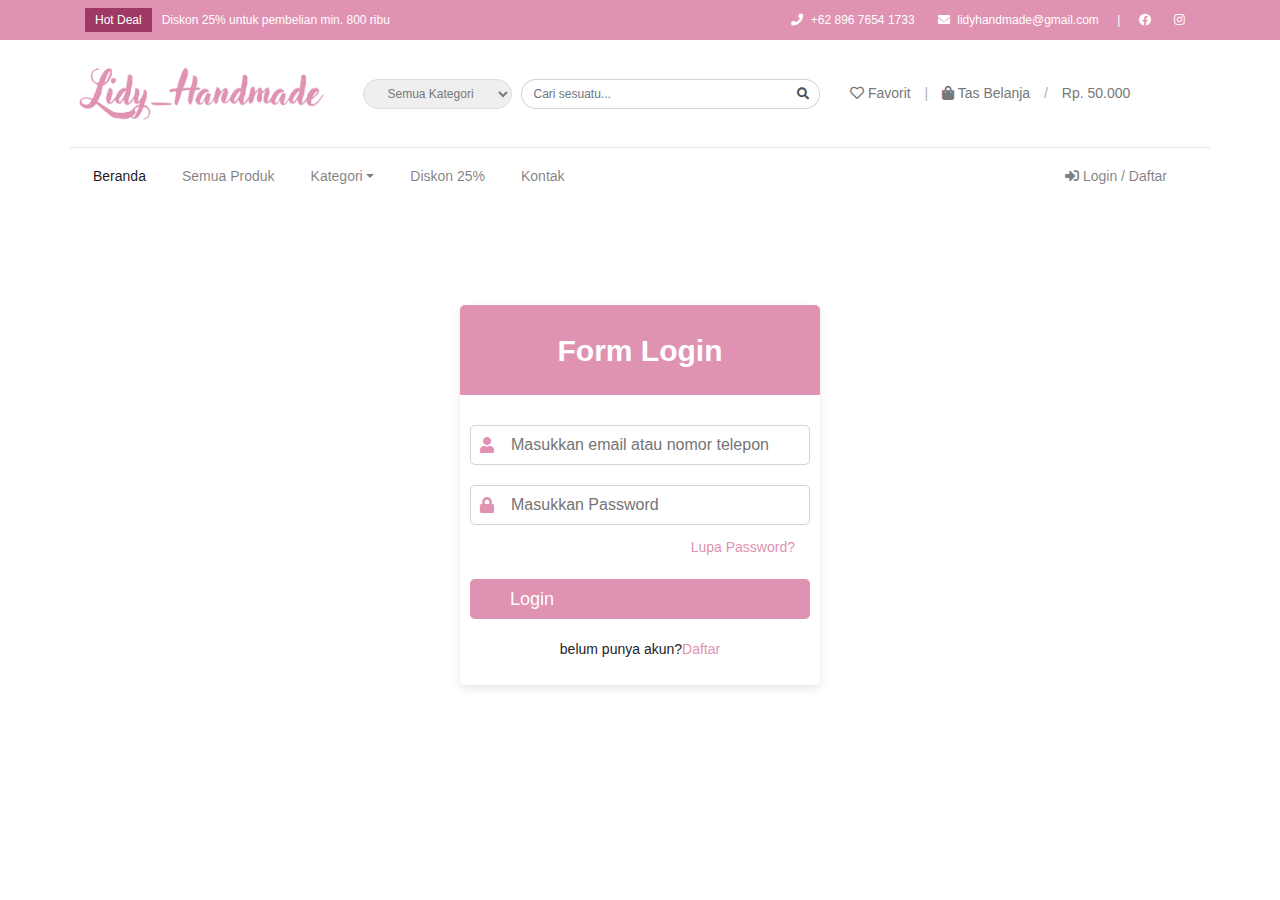
<file: UAS PENGENALAN PEMEROGRAMAN/login.html>
<!DOCTYPE html>
<html lang="en">
  <head>
    <meta charset="UTF-8" />
    <meta name="viewport" content="width=device-width, initial-scale=1.0" />
    <title>lidy_handmade</title>
    <!-- bootstrap -->
    <link rel="stylesheet" href="assets/css/bootstrap.min.css" />
    <!-- font awesome / iconset-->
    <link rel="stylesheet" href="assets/fontawesome/css/all.min.css" />
    <!-- owl carousel -->
    <link rel="stylesheet" href="assets/css/owl.carousel.min.css" />
    <link rel="stylesheet" href="assets/css/owl.theme.default.min.css" />
    <!--custom CSS-->
    <link rel="stylesheet" href="assets/css/main.css" />
  </head>
  <body>
    <div id="topbar">
      <div class="container">
        <div class="clearfix">
          <div class="float-left">
            <a href="" class="topbar__hot-deal"
              ><span>Hot Deal</span>Diskon 25% untuk pembelian min. 800 ribu</a
            >
          </div>
          <div class="float-right">
            <ul class="list-unstyled topbar__social-link">
              <li>
                <a href=""
                  ><i class="fas fa-phone mr-1"></i> +62 896 7654 1733</a
                >
              </li>
              <li>
                <a href=""
                  ><i class="fas fa-envelope mr-1"></i>
                  lidyhandmade@gmail.com</a
                >
              </li>
              <li class="list-separator">|</li>
              <li>
                <a href=""><i class="fab fa-facebook"></i></a>
                <a href=""><i class="fab fa-instagram"></i></a>
              </li>
            </ul>
          </div>
        </div>
      </div>
    </div>

    <div id="header">
      <div class="container">
        <div class="row">
          <div class="col-md-3">
            <div id="brand">
              <a href="#"
                ><img class="img-fluid" src="assets/img/logo-lidy.png" alt=""
              /></a>
            </div>
          </div>
          <div class="col-md-5">
            <form method="GET" class="header__form">
              <div class="input-group flex-nowrap header__search-box">
                <div class="input-group-prepend">
                  <select class="header__category">
                    <option value="">Semua Kategori</option>
                    <option value="">Kategori A</option>
                    <option value="">Kategori B</option>
                  </select>
                </div>
                <input
                  type="text"
                  name="s"
                  class="form-control header_search-input"
                  placeholder="Cari sesuatu..."
                  aria-label="search"
                  aria-describedby="addon-wrapping"
                />
                <div class="input-group-append">
                  <span class="input-group-text header__search-btn"
                    ><i class="fas fa-search"></i>
                  </span>
                </div>
              </div>
            </form>
          </div>
          <div class="col-md-4">
            <ul class="list-unstyled header__menu">
              <li>
                <a href="" title="Favorit Saya"
                  ><i class="far fa-heart"></i> Favorit</a
                >
              </li>
              <li class="list-separator">|</li>
              <li>
                <a href="" title="Tas Belanja Saya"
                  ><i class="fas fa-shopping-bag"></i> Tas Belanja</a
                >
              </li>
              <li class="list-separator">/</li>
              <li class="header__cart-price">Rp. 50.000</li>
            </ul>
          </div>
        </div>
      </div>
    </div>

    <div id="navigation">
      <nav class="navbar navbar-expand-lg navbar-light bg-transparent">
        <div class="container">
          <button
            class="navbar-toggler"
            data-target="#mainMenu"
            data-toggle="collapse"
            aria-controls="my-nav"
            aria-expanded="false"
            aria-label="Toggle navigation"
          >
            <span class="fa fa-bars"></span> MENU
          </button>
          <div id="mainMenu" class="collapse navbar-collapse">
            <ul class="navbar-nav mr-auto">
              <li class="nav-item active">
                <a class="nav-link" href="index.html"
                  >Beranda<span class="sr-only">(current)</span></a
                >
              </li>
              <li class="nav-item">
                <a class="nav-link" href="#produk">Semua Produk</a>
              </li>
              <li class="nav-item dropdown">
                <a
                  class="nav-link dropdown-toggle"
                  data-toggle="dropdown"
                  href="#"
                  >Kategori</a
                >
                <div class="dropdown-menu">
                  <a class="dropdown-item" href="#Kategori"
                    >Souvenir & Party Supplies</a
                  >
                  <a class="dropdown-item" href="#">Aksesoris Fashion</a>
                  <a class="dropdown-item" href="#">Perlengkapan Rumah</a>
                  <a class="dropdown-item" href="#">Hobi & Koleksi</a>
                  <a class="dropdown-item" href="#">Buku & Alat Tulis</a>
                  <a class="dropdown-item" href="#">Fashion Bayi & Anak</a>
                </div>
              </li>
              <li class="nav-item">
                <a class="nav-link" href="diskon.html">Diskon 25%</a>
              </li>
              <li class="nav-item">
                <a class="nav-link" href="kontak.html">Kontak</a>
              </li>
            </ul>

            <ul class="navbar-nav ml-auto">
              <li class="nav-item">
                <a class="nav-link" href="#"
                  ><i class="fas fa-sign-in-alt mr-1"></i>Login / Daftar</a
                >
              </li>
            </ul>
          </div>
        </div>
      </nav>
    </div>
    <div class="Container">
      <div class="wrapper">
        <div class="title"><span>Form Login</span></div>
        <form action="#">
          <div class="row">
            <i class="fa fa-user"></i>
            <input
              type="text"
              placeholder="Masukkan email atau nomor telepon"
              required
            />
          </div>
          <div class="row">
            <i class="fa fa-lock"></i>
            <input type="password" placeholder="Masukkan Password" required />
          </div>
          <div class="pass"><a href="#">Lupa Password?</a></div>
          <div class="row button">
            <input type="sumbit" value="Login" />
          </div>
          <div class="signup-link">belum punya akun?<a href="#">Daftar</a></div>
        </form>
      </div>
    </div>
  </body>
</html>
</file>
<file: docs/assets/css/main.css>
body {
  font-family: "Montserrat", "Segoe UI", "Segoe UI", Tahoma, Geneva, Verdana,
    sans-serif;
}

a,
a:hover {
  text-decoration: none;
}

.form-control:focus {
  box-shadow: none;
}

#topbar {
  height: 40px;
  background-color: #df92b2;
  line-height: 40px;
  font-size: 12px;
}

#topbar .list-separator {
  font-weight: 300;
  color: #fff;
  margin: 0 5px;
}

.topbar__hot-deal {
  color: #fff;
}

.topbar__hot-deal:hover {
  color: #fff;
}

.topbar__hot-deal span {
  background-color: #9f3863;
  padding: 5px 10px;
  margin-right: 10px;
}

.topbar__social-link {
  margin-bottom: 0;
}

.topbar__social-link li {
  display: inline-block;
}

.topbar__social-link li a {
  color: #fff;
  display: inline-block;
  padding: 0 10px;
}

/* CSS untuk Header*/

#header .container {
  padding: 15px 0;
  border-bottom: 1px solid #e6e6e6;
}

#header .row {
  align-items: center;
}

#header .list-separator {
  color: #afafaf;
  font-weight: 300;
}

.header__search-box {
  height: 30px;
  font-size: 12px;
}

.header__category {
  margin-right: 10px;
  border-radius: 25px;
  border: 1px solid #ddd;
  padding: 0 20px;
  outline: none;
  color: #787878;
}

.header__search-box input.header_search-input {
  font-size: 12px;
  border-top-left-radius: 25px !important;
  border-bottom-left-radius: 25px !important;
  border-right: 0;
  margin-right: -1px;
}

.header__search-box input.header_search-input:focus {
  border-color: #ddd;
}

.header__search-btn {
  font-size: 12px;
  display: inline-block;
  background-color: transparent;
  border-top-right-radius: 25px;
  border-bottom-right-radius: 25px;
  border-left: 0;
  padding: 0 10px;
  line-height: 28px;
}

.header__menu {
  margin-bottom: 0;
  font-size: 14px;
}

.header__menu li {
  display: inline-block;
  margin-right: 10px;
}

.header__menu li a {
  color: #787878;
}

.header__menu li a i.far i.fas {
  font-size: 16px;
  margin-right: 5px;
}

.header__cart-price {
  color: #787878;
  font-weight: 500;
}

/*CSS untuk MAIN MENU*/

#mainMenu .nav-link {
  font-size: 14px;
  margin-right: 20px;
  padding-top: 10px;
  padding-bottom: 10px;
}

/*CSS untuk HERO AREA*/

#hero {
  position: relative;
}

#hero-nav {
  position: absolute;
  z-index: 999;
  top: 50%;
  transform: translateY(-50%);
  width: 100%;
}

#hero-nav button {
  position: absolute;
  background-color: #df92b2;
  outline: none;
  border-radius: 100%;
  padding: 5px 15px;
  display: inline-block;
  font-size: 24px;
  color: #fff;
}

#hero-nav button:hover {
  background-color: #df6a9a;
  cursor: pointer;
}

#hero-nav button.owl-prev {
  left: 100px;
}

#hero-nav button.owl-next {
  right: 100px;
}

.hero-slider .owl-dots {
  position: absolute;
  bottom: 20px;
  left: 50%;
  transform: translateX(-50%);
}

.hero-slider .owl-dot {
  outline: none;
}

.hero-slider .owl-dot span {
  background-color: transparent !important;
  border: 1px solid #fff;
  width: 11px !important;
  height: 11px !important;
}

.hero-slider .owl-dot.active span {
  background-color: #fff !important;
}

.hero-slider .owl-dot:hover span {
  background-color: rgba(255, 255, 255, 0.4) !important;
}

.hero-slider__item img {
  width: 100%;
  height: calc(100vh - 150px);
  /*height: 580px;*/
  background-position: center -50px;
  background-repeat: no-repeat;
  background-size: cover;
}

/*CCS untuk MOBILE*/

@media screen and (max-width: 768px) {
  #topbar {
    height: unset;
    text-align: center;
  }

  #topbar .float-left,
  #topbar .float-right {
    float: none !important;
  }

  #brand img {
    /*text-align: center;
    margin: auto;*/
    position: relative;
    left: 10%;
    transform: translateX(-50px);
    margin: 15px 0;
  }

  #header .header__form {
    margin: 25px 20px;
  }

  #header .header__menu {
    text-align: center;
    padding-bottom: 10px;
  }
}

/*hero area*/

#hero-nav button.owl-prev {
  left: 20px;
}

#hero-nav button.owl-next {
  right: 20px;
}

/*CSS untuk mobile dibawah 991px */

#mainMenu .dropdown-item:active,
#mainMenu .dropdown-item:focus {
  background-color: #df92b2;
}

@media screen and (max-width: 992px) {
  #header .container {
    border-bottom: 0;
  }

  #navigation button.navbar-toggler {
    width: 70%;
    margin: 0 auto;
    background-color: #df92b2;
    border: none;
    color: #fff;
    outline: none;
    padding: 15px 20px;
  }

  #mainMenu {
    /*width: 200px;
    position: absolute;
    top: 60px;
    left: 30%;
    transform: translateX(-30%);*/
    width: 60%;
    position: absolute;
    top: 60px;
    left: 50%;
    transform: translateX(-50%);
    z-index: 999;
    background-color: #fff;
    padding: 10px 30px;
  }

  #mainMenu .dropdown-menu {
    border: none;
    padding: 0;
    border-left: 1px solid #ddd;
  }

  #mainMenu .dropdown-item {
    font-size: 12px;
  }

  #mainMenu .dropdown-item:active {
    color: #fff;
  }

  #mainMenu .dropdown-item:active,
  #mainMenu .dropdown-item:focus {
    background-color: #df92b2;
  }

  /*hero area*/

  .hero-slider__item img {
    height: 100vh;
    background-size: cover;
    background-position: center center;
  }
}

/*css untuksection Beranda*/

#Beranda {
  margin-top: 50px;
}

#Beranda h2 {
  color: #df92b2;
  font-size: 28px;
  font-weight: 700;
  margin-bottom: 30px;
}

#Beranda .img-toko img {
  height: 65vh;
  width: 100%;
}

#Beranda p {
  font-size: 18px;
  font-family: Raleway, sans-serif;
  font-size: 500;
  line-height: 28px;
  text-align: justify;
}

.btn.btn-utama {
  background-color: #df92b2;
  color: #fff;
  text-transform: uppercase;
  font-weight: 600;
  transition: background-color 0.3s;
}

.btn.btn-utama:hover {
  background-color: #df92b2;
}

/* CSS untuk produk*/
#produk {
  margin-top: 50px;
}

#produk .card {
  margin-top: 25px;
}

#produk h2 {
  color: #df6a9a;
  font-weight: 700;
  border-bottom: 2px solid #9f3863;
}
#produk h2::before,
#produk h2::after {
  content: none !important;
  border: none !important;
}

/*css untuk Kategori*/

#Kategori h2 {
  color: #df6a9a;
  font-weight: 700;
  border-bottom: 2px solid #9f3863;
  margin-top: 50px;
  margin-bottom: 50px;
}

#Kategori .bg-card {
  background-color: #df92b2;
}

.kategori {
  color: #000;
  font-size: 13px;
  font-weight: 600;
  font-family: "Segoe UI", Tahoma, Geneva, Verdana, sans-serif;
  border: 1px solid #9f3863;
  padding: 8px;
  cursor: pointer;
}

/*CSS untuk Diskon*/

/*CSS untuk Kontak*/

.Kontak h2 {
  color: #df6a9a;
  font-weight: 700;
  border-bottom: 2px solid #9f3863;
  margin-top: 30px;
  margin-bottom: 50px;
  text-align: center;
}

/*CSS untuk Login*/
.Container {
  max-width: 400px;
  padding: 0 20px;
  margin: 100px auto;
}

.wrapper {
  width: 100%;
  border-radius: 5px;
  background: #fff;
  box-shadow: 0px 4px 10px rgba(0, 0, 0, 0.1);
}

.wrapper .title {
  height: 90px;
  background: #df92b2;
  border-radius: 5px 5px 0 0;
  color: #fff;
  font-size: 30px;
  font-weight: 600;
  display: flex;
  align-items: center;
  justify-content: center;
}

.wrapper form {
  padding: 30px 25px 25px 25px;
}

.wrapper form .row {
  position: relative;
  margin-bottom: 20px;
}

.wrapper form .row i {
  position: absolute;
  left: 10px;
  top: 50%;
  transform: translateY(-50%);
  color: #df92b2;
}

.wrapper form .row input {
  height: 40px;
  width: 100%;
  padding-left: 40px;
  border-radius: 5px;
  border: 1px solid lightgrey;
  font-size: 16px;
}

.wrapper form .row input:focus {
  border-color: #df92b2;
  box-shadow: inset 0px 0px 2px 2px rgba(227, 126, 178, 0.4);
  outline: none;
}

.wrapper form .pass {
  text-align: right;
  margin: -10px 0 20px 0;
}

.wrapper form .pass a {
  color: #df92b2;
  text-decoration: none;
  font-size: 14px;
}

.wrapper form .pass a:hover {
  text-decoration: underline;
}

.wrapper form .button input {
  width: 100%;
  height: 40px;
  color: #fff;
  font-size: 18px;
  font-weight: 500;
  background: #df92b2;
  border: none;
  border-radius: 5px;
  cursor: pointer;
}

.wrapper form .button input:hover {
  background: #df6a9a;
}

.wrapper form .signup-link {
  text-align: center;
  margin-top: 20px;
  font-size: 14px;
}

.wrapper form .signup-link a {
  color: #df92b2;
  text-decoration: none;
}

.wrapper form .signup-link a:hover {
  text-decoration: underline;
}
</file>
<file: UAS PENGENALAN PEMEROGRAMAN/assets/css/main.css>
body {
  font-family: "Montserrat", "Segoe UI", "Segoe UI", Tahoma, Geneva, Verdana,
    sans-serif;
}

a,
a:hover {
  text-decoration: none;
}

.form-control:focus {
  box-shadow: none;
}

#topbar {
  height: 40px;
  background-color: #df92b2;
  line-height: 40px;
  font-size: 12px;
}

#topbar .list-separator {
  font-weight: 300;
  color: #fff;
  margin: 0 5px;
}

.topbar__hot-deal {
  color: #fff;
}

.topbar__hot-deal:hover {
  color: #fff;
}

.topbar__hot-deal span {
  background-color: #9f3863;
  padding: 5px 10px;
  margin-right: 10px;
}

.topbar__social-link {
  margin-bottom: 0;
}

.topbar__social-link li {
  display: inline-block;
}

.topbar__social-link li a {
  color: #fff;
  display: inline-block;
  padding: 0 10px;
}

/* CSS untuk Header*/

#header .container {
  padding: 15px 0;
  border-bottom: 1px solid #e6e6e6;
}

#header .row {
  align-items: center;
}

#header .list-separator {
  color: #afafaf;
  font-weight: 300;
}

.header__search-box {
  height: 30px;
  font-size: 12px;
}

.header__category {
  margin-right: 10px;
  border-radius: 25px;
  border: 1px solid #ddd;
  padding: 0 20px;
  outline: none;
  color: #787878;
}

.header__search-box input.header_search-input {
  font-size: 12px;
  border-top-left-radius: 25px !important;
  border-bottom-left-radius: 25px !important;
  border-right: 0;
  margin-right: -1px;
}

.header__search-box input.header_search-input:focus {
  border-color: #ddd;
}

.header__search-btn {
  font-size: 12px;
  display: inline-block;
  background-color: transparent;
  border-top-right-radius: 25px;
  border-bottom-right-radius: 25px;
  border-left: 0;
  padding: 0 10px;
  line-height: 28px;
}

.header__menu {
  margin-bottom: 0;
  font-size: 14px;
}

.header__menu li {
  display: inline-block;
  margin-right: 10px;
}

.header__menu li a {
  color: #787878;
}

.header__menu li a i.far i.fas {
  font-size: 16px;
  margin-right: 5px;
}

.header__cart-price {
  color: #787878;
  font-weight: 500;
}

/*CSS untuk MAIN MENU*/

#mainMenu .nav-link {
  font-size: 14px;
  margin-right: 20px;
  padding-top: 10px;
  padding-bottom: 10px;
}

/*CSS untuk HERO AREA*/

#hero {
  position: relative;
}

#hero-nav {
  position: absolute;
  z-index: 999;
  top: 50%;
  transform: translateY(-50%);
  width: 100%;
}

#hero-nav button {
  position: absolute;
  background-color: #df92b2;
  outline: none;
  border-radius: 100%;
  padding: 5px 15px;
  display: inline-block;
  font-size: 24px;
  color: #fff;
}

#hero-nav button:hover {
  background-color: #df6a9a;
  cursor: pointer;
}

#hero-nav button.owl-prev {
  left: 100px;
}

#hero-nav button.owl-next {
  right: 100px;
}

.hero-slider .owl-dots {
  position: absolute;
  bottom: 20px;
  left: 50%;
  transform: translateX(-50%);
}

.hero-slider .owl-dot {
  outline: none;
}

.hero-slider .owl-dot span {
  background-color: transparent !important;
  border: 1px solid #fff;
  width: 11px !important;
  height: 11px !important;
}

.hero-slider .owl-dot.active span {
  background-color: #fff !important;
}

.hero-slider .owl-dot:hover span {
  background-color: rgba(255, 255, 255, 0.4) !important;
}

.hero-slider__item img {
  width: 100%;
  height: calc(100vh - 150px);
  /*height: 580px;*/
  background-position: center -50px;
  background-repeat: no-repeat;
  background-size: cover;
}

/*CCS untuk MOBILE*/

@media screen and (max-width: 768px) {
  #topbar {
    height: unset;
    text-align: center;
  }

  #topbar .float-left,
  #topbar .float-right {
    float: none !important;
  }

  #brand img {
    /*text-align: center;
    margin: auto;*/
    position: relative;
    left: 10%;
    transform: translateX(-50px);
    margin: 15px 0;
  }

  #header .header__form {
    margin: 25px 20px;
  }

  #header .header__menu {
    text-align: center;
    padding-bottom: 10px;
  }
}

/*hero area*/

#hero-nav button.owl-prev {
  left: 20px;
}

#hero-nav button.owl-next {
  right: 20px;
}

/*CSS untuk mobile dibawah 991px */

#mainMenu .dropdown-item:active,
#mainMenu .dropdown-item:focus {
  background-color: #df92b2;
}

@media screen and (max-width: 992px) {
  #header .container {
    border-bottom: 0;
  }

  #navigation button.navbar-toggler {
    width: 70%;
    margin: 0 auto;
    background-color: #df92b2;
    border: none;
    color: #fff;
    outline: none;
    padding: 15px 20px;
  }

  #mainMenu {
    /*width: 200px;
    position: absolute;
    top: 60px;
    left: 30%;
    transform: translateX(-30%);*/
    width: 60%;
    position: absolute;
    top: 60px;
    left: 50%;
    transform: translateX(-50%);
    z-index: 999;
    background-color: #fff;
    padding: 10px 30px;
  }

  #mainMenu .dropdown-menu {
    border: none;
    padding: 0;
    border-left: 1px solid #ddd;
  }

  #mainMenu .dropdown-item {
    font-size: 12px;
  }

  #mainMenu .dropdown-item:active {
    color: #fff;
  }

  #mainMenu .dropdown-item:active,
  #mainMenu .dropdown-item:focus {
    background-color: #df92b2;
  }

  /*hero area*/

  .hero-slider__item img {
    height: 100vh;
    background-size: cover;
    background-position: center center;
  }
}

/*css untuksection Beranda*/

#Beranda {
  margin-top: 50px;
}

#Beranda h2 {
  color: #df92b2;
  font-size: 28px;
  font-weight: 700;
  margin-bottom: 30px;
}

#Beranda .img-toko img {
  height: 65vh;
  width: 100%;
}

#Beranda p {
  font-size: 18px;
  font-family: Raleway, sans-serif;
  font-size: 500;
  line-height: 28px;
  text-align: justify;
}

.btn.btn-utama {
  background-color: #df92b2;
  color: #fff;
  text-transform: uppercase;
  font-weight: 600;
  transition: background-color 0.3s;
}

.btn.btn-utama:hover {
  background-color: #df92b2;
}

/* CSS untuk produk*/
#produk {
  margin-top: 50px;
}

#produk .card {
  margin-top: 25px;
}

#produk h2 {
  color: #df6a9a;
  font-weight: 700;
  border-bottom: 2px solid #9f3863;
}

/*css untuk Kategori*/

#Kategori h2 {
  color: #df6a9a;
  font-weight: 700;
  border-bottom: 2px solid #9f3863;
  margin-top: 50px;
  margin-bottom: 50px;
}

#Kategori .bg-card {
  background-color: #df92b2;
}

.kategori {
  color: #000;
  font-size: 13px;
  font-weight: 600;
  font-family: "Segoe UI", Tahoma, Geneva, Verdana, sans-serif;
  border: 1px solid #9f3863;
  padding: 8px;
  cursor: pointer;
}

/*CSS untuk Diskon*/

/*CSS untuk Kontak*/

.Kontak h2 {
  color: #df6a9a;
  font-weight: 700;
  border-bottom: 2px solid #9f3863;
  margin-top: 30px;
  margin-bottom: 50px;
  text-align: center;
}

/*CSS untuk Login*/
.Container {
  max-width: 400px;
  padding: 0 20px;
  margin: 100px auto;
}

.wrapper {
  width: 100%;
  border-radius: 5px;
  background: #fff;
  box-shadow: 0px 4px 10px rgba(0, 0, 0, 0.1);
}

.wrapper .title {
  height: 90px;
  background: #df92b2;
  border-radius: 5px 5px 0 0;
  color: #fff;
  font-size: 30px;
  font-weight: 600;
  display: flex;
  align-items: center;
  justify-content: center;
}

.wrapper form {
  padding: 30px 25px 25px 25px;
}

.wrapper form .row {
  position: relative;
  margin-bottom: 20px;
}

.wrapper form .row i {
  position: absolute;
  left: 10px;
  top: 50%;
  transform: translateY(-50%);
  color: #df92b2;
}

.wrapper form .row input {
  height: 40px;
  width: 100%;
  padding-left: 40px;
  border-radius: 5px;
  border: 1px solid lightgrey;
  font-size: 16px;
}

.wrapper form .row input:focus {
  border-color: #df92b2;
  box-shadow: inset 0px 0px 2px 2px rgba(227, 126, 178, 0.4);
  outline: none;
}

.wrapper form .pass {
  text-align: right;
  margin: -10px 0 20px 0;
}

.wrapper form .pass a {
  color: #df92b2;
  text-decoration: none;
  font-size: 14px;
}

.wrapper form .pass a:hover {
  text-decoration: underline;
}

.wrapper form .button input {
  width: 100%;
  height: 40px;
  color: #fff;
  font-size: 18px;
  font-weight: 500;
  background: #df92b2;
  border: none;
  border-radius: 5px;
  cursor: pointer;
}

.wrapper form .button input:hover {
  background: #df6a9a;
}

.wrapper form .signup-link {
  text-align: center;
  margin-top: 20px;
  font-size: 14px;
}

.wrapper form .signup-link a {
  color: #df92b2;
  text-decoration: none;
}

.wrapper form .signup-link a:hover {
  text-decoration: underline;
}
</file>
